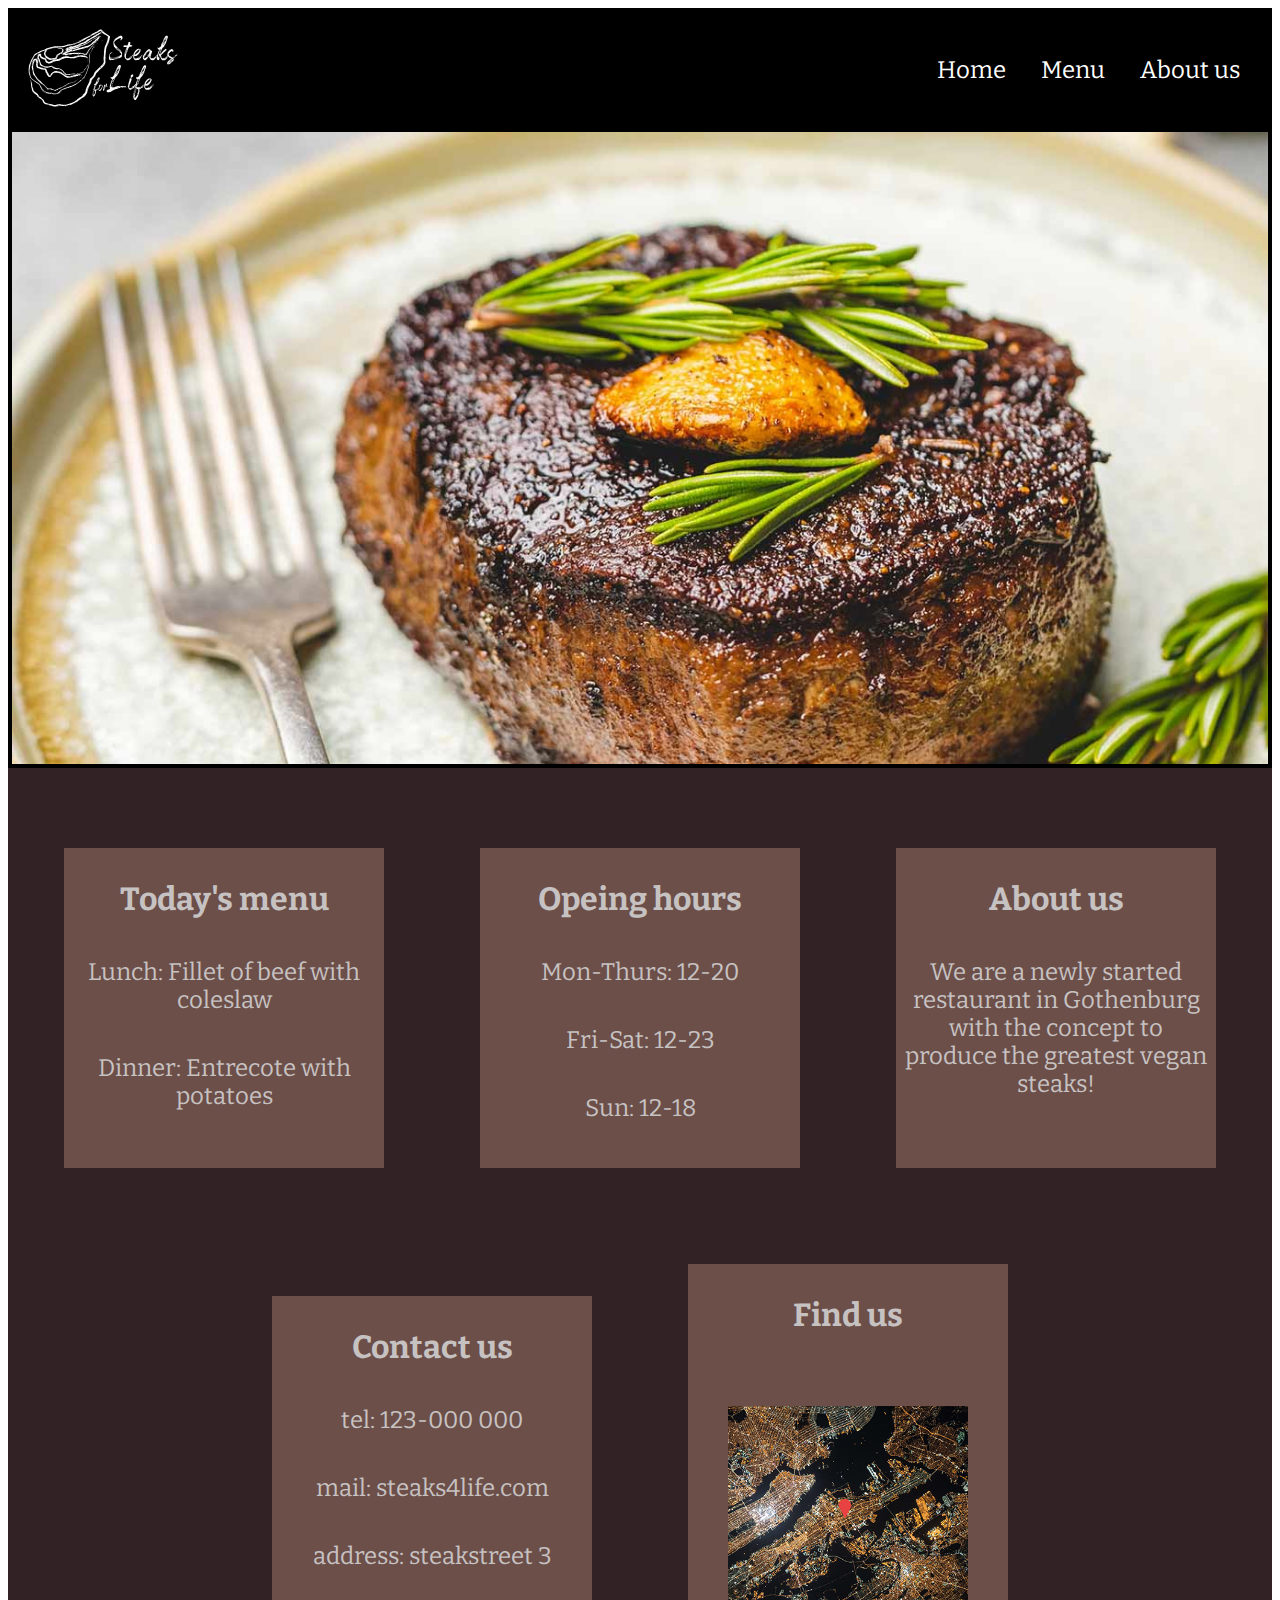
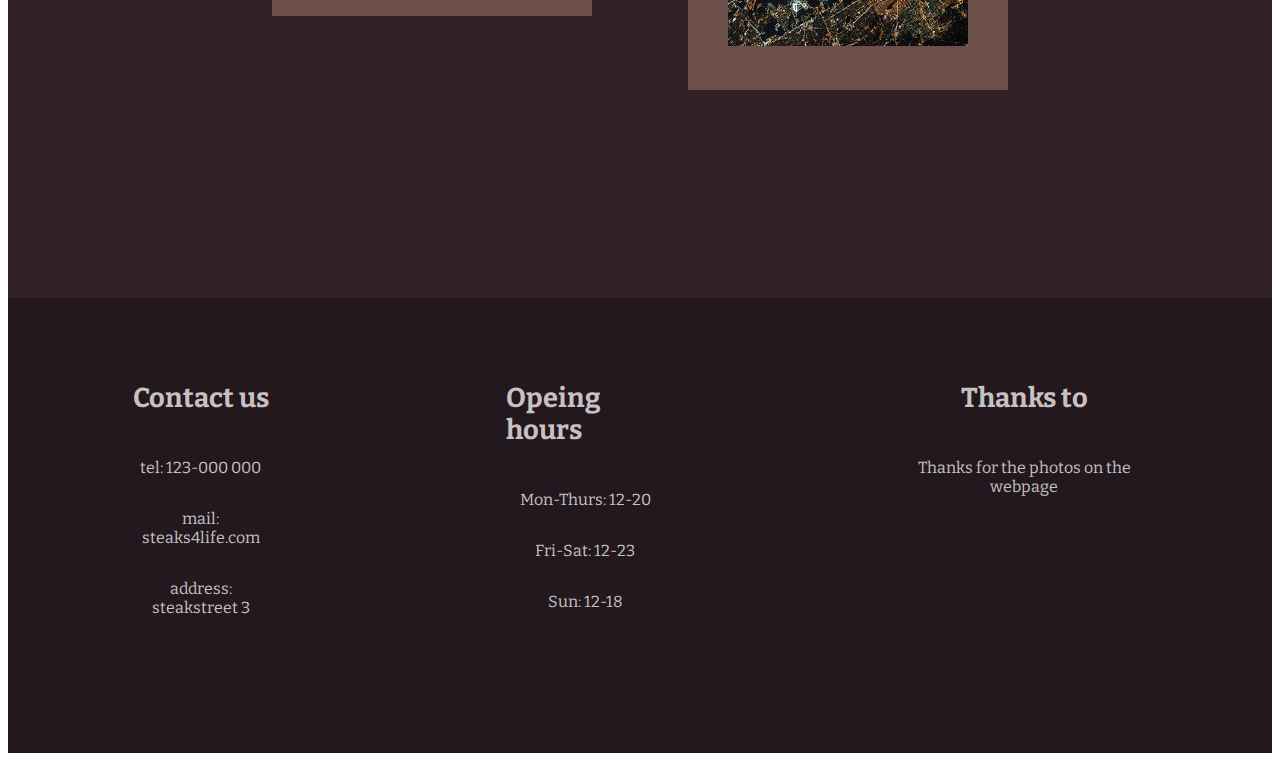
<file: index.html>
<!DOCTYPE html>
<html lang="en">
<head>
    <meta charset="UTF-8">
    <meta name="viewport" content="width=device-width, initial-scale=1.0">
    <meta http-equiv="X-UA-Compatible" content="ie=edge">

    <title>Steaks for Life</title>
    <link rel="stylesheet" type="text/css" href="css/style.css">
    <style>
        @import url('https://fonts.googleapis.com/css2?family=Bitter&display=swap');
        </style>
</head>
<body>

<div id="wrapper">

    <header> 
        <a href="index.html" >
        <img id="logga" src="img/Logga1 (Steaks-for-life).svg">
        </a>
         <nav>
             <ul>
                 <li>Home</li>
                 <li><a class="header" href="menu.html">Menu</a></li>
                 <li><a class="header" href="aboutus.html">About us</a></li>
             </ul>
       </nav>
    </header>

    <div id="startbild">
    </div> 

    <main>

    <section id="se1">
        <article id="a1">
            <h3> <a class="main" href="menu.html">Today's menu</a></h3>
            <p> Lunch: Fillet of beef with coleslaw</p>
            <p> Dinner: Entrecote with potatoes</p>
        </article>

        <article id="a2">
            <h3> Opeing hours</h3>
            <p> Mon-Thurs: 12-20</p>
            <p> Fri-Sat: 12-23</p>
            <p> Sun: 12-18</p>
        </article>

        <article id="a3">
            <h3> <a class="main" href="aboutus.html">About us</a></h3>
            <p>We are a newly started restaurant in Gothenburg with the concept to produce the greatest vegan steaks!</p>
        </article>

    </section>

    <section id="se2">
        <article id="a4"> 
            <h3>Contact us</h3>
            <p>tel: 123-000 000</p>
            <p>mail: steaks4life.com</p>
            <p>address: steakstreet 3 </p>
           
        </article>

        <article id="a5"> 
            <h3>Find us</h3>
            <img id="map" src="img/Map.jpg" alt="Map">
        </article>

    </section>
    

    </main>

    <footer>
        <article id="first">
            <h4>Contact us</h4>
            <p class="footer">tel: 123-000 000</p>
            <p class="footer">mail: steaks4life.com</p>
            <p class="footer">address: steakstreet 3 </p>
        </article>

        <article id="second">
            <h4>Opeing hours</h4>
            <p class="footer"> Mon-Thurs: 12-20</p>
            <p class="footer"> Fri-Sat: 12-23</p>
            <p class="footer"> Sun: 12-18</p>
        </article>
        <article id="third">
            <h4>Thanks to</h4>
            <p><a class="footer" href="thanksto.html">Thanks for the photos on the webpage</a></p>
        </article>

    </footer>

</div>

</body>
</html>
</file>
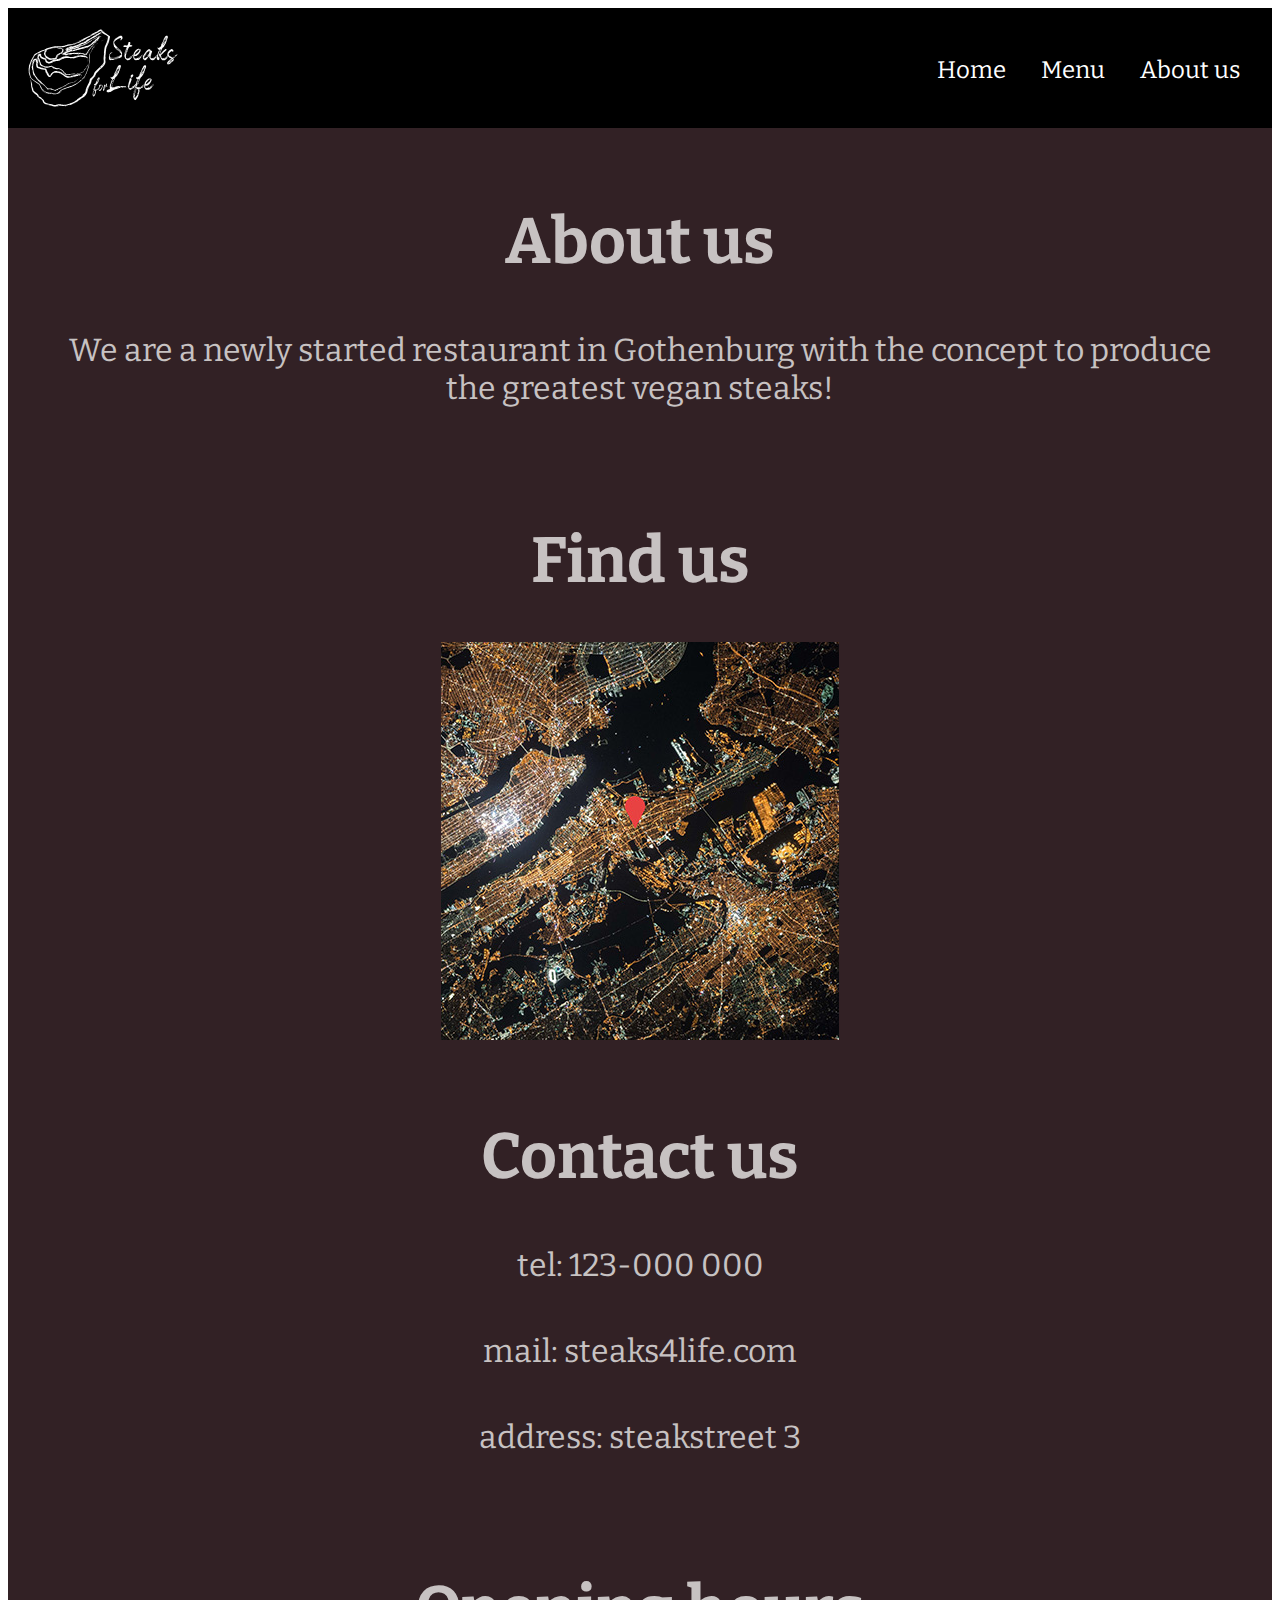
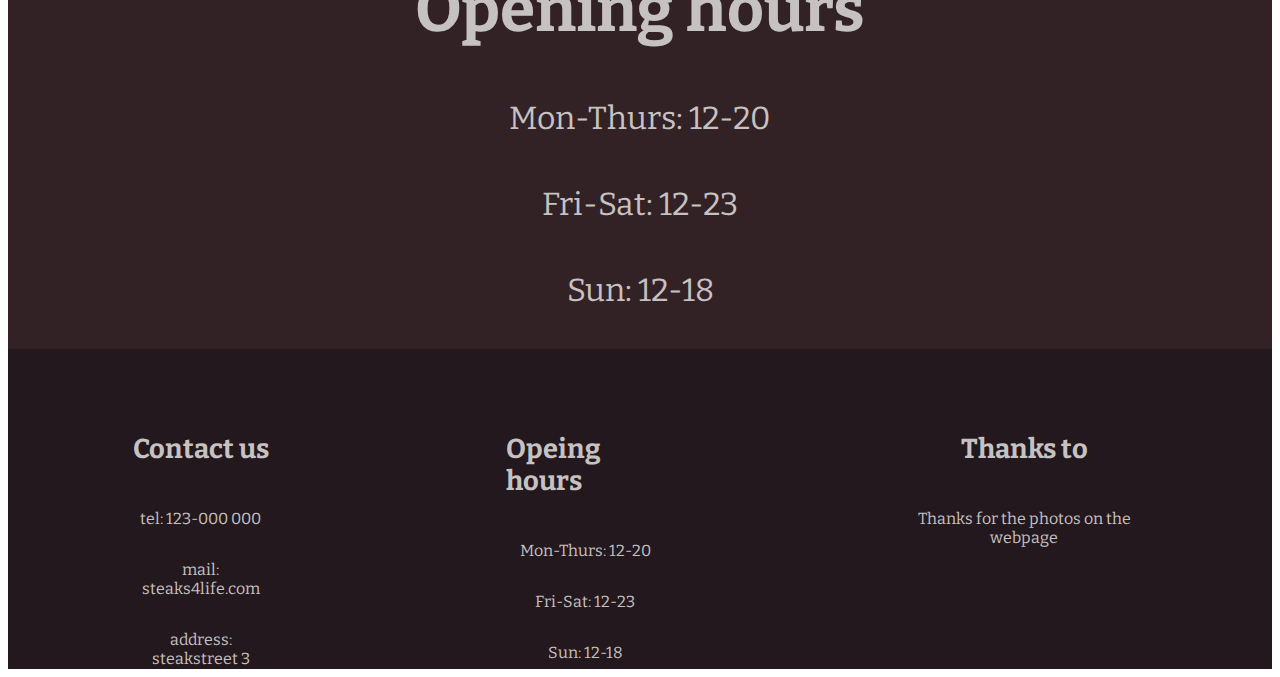
<file: aboutus.html>
<!DOCTYPE html>
<html lang="en">
<head>
    <meta charset="UTF-8">
    <meta http-equiv="X-UA-Compatible" content="IE=edge">
    <meta name="viewport" content="width=device-width, initial-scale=1.0">
    <title>Document</title>
    <link rel="stylesheet" type="text/css" href="css/style.css">
    <style>
        @import url('https://fonts.googleapis.com/css2?family=Bitter&display=swap');
        </style>
</head>
<body>
    <div id="wrapper3">

        <header> 
            <a href="index.html" >
            <img id="logga" src="img/Logga1 (Steaks-for-life).svg">
            </a>
             <nav>
                 <ul>
                     <li><a class="header" href="index.html">Home</a></li>
                     <li><a class="header" href="menu.html">Menu</a></li>
                     <li>About us</li>
                 </ul>
           </nav>
        </header>

        <main id="main3">
            <section id="aboutus">
                <h1 class="ah">About us</h1>
                <p class="ap">We are a newly started restaurant in Gothenburg with the concept to produce the greatest vegan steaks!</p>
            </section>

            <section id="findus">
                <h1 class="ah">Find us</h1>
                <img class="map2" src="img/Map.jpg" alt="Map">
            </section>

            <section id="contact">
                <h1 class="ah">Contact us</h1>
                    <p class="ap">tel: 123-000 000</p>
                    <p class="ap">mail: steaks4life.com</p>
                    <p class="ap">address: steakstreet 3 </p>
                
            </section>

            <section id="open">
                <h1 class="ah">Opening hours</h1>
                    <p class="ap">Mon-Thurs: 12-20</p>
                    <p class="ap">Fri-Sat: 12-23</p>
                    <p class="ap">Sun: 12-18</p>
                
            </section>
            
        </main>

    <footer>
        <article id="first">
            <h4>Contact us</h4>
            <p class="footer">tel: 123-000 000</p>
            <p class="footer">mail: steaks4life.com</p>
            <p class="footer">address: steakstreet 3 </p>
        </article>

        <article id="second">
            <h4>Opeing hours</h4>
            <p class="footer"> Mon-Thurs: 12-20</p>
            <p class="footer"> Fri-Sat: 12-23</p>
            <p class="footer"> Sun: 12-18</p>
        </article>
        <article id="third">
            <h4>Thanks to</h4>
            <p><a class="footer" href="thanksto.html">Thanks for the photos on the webpage</a></p>
        </article>

    </footer>
    
</body>
</html>
</file>
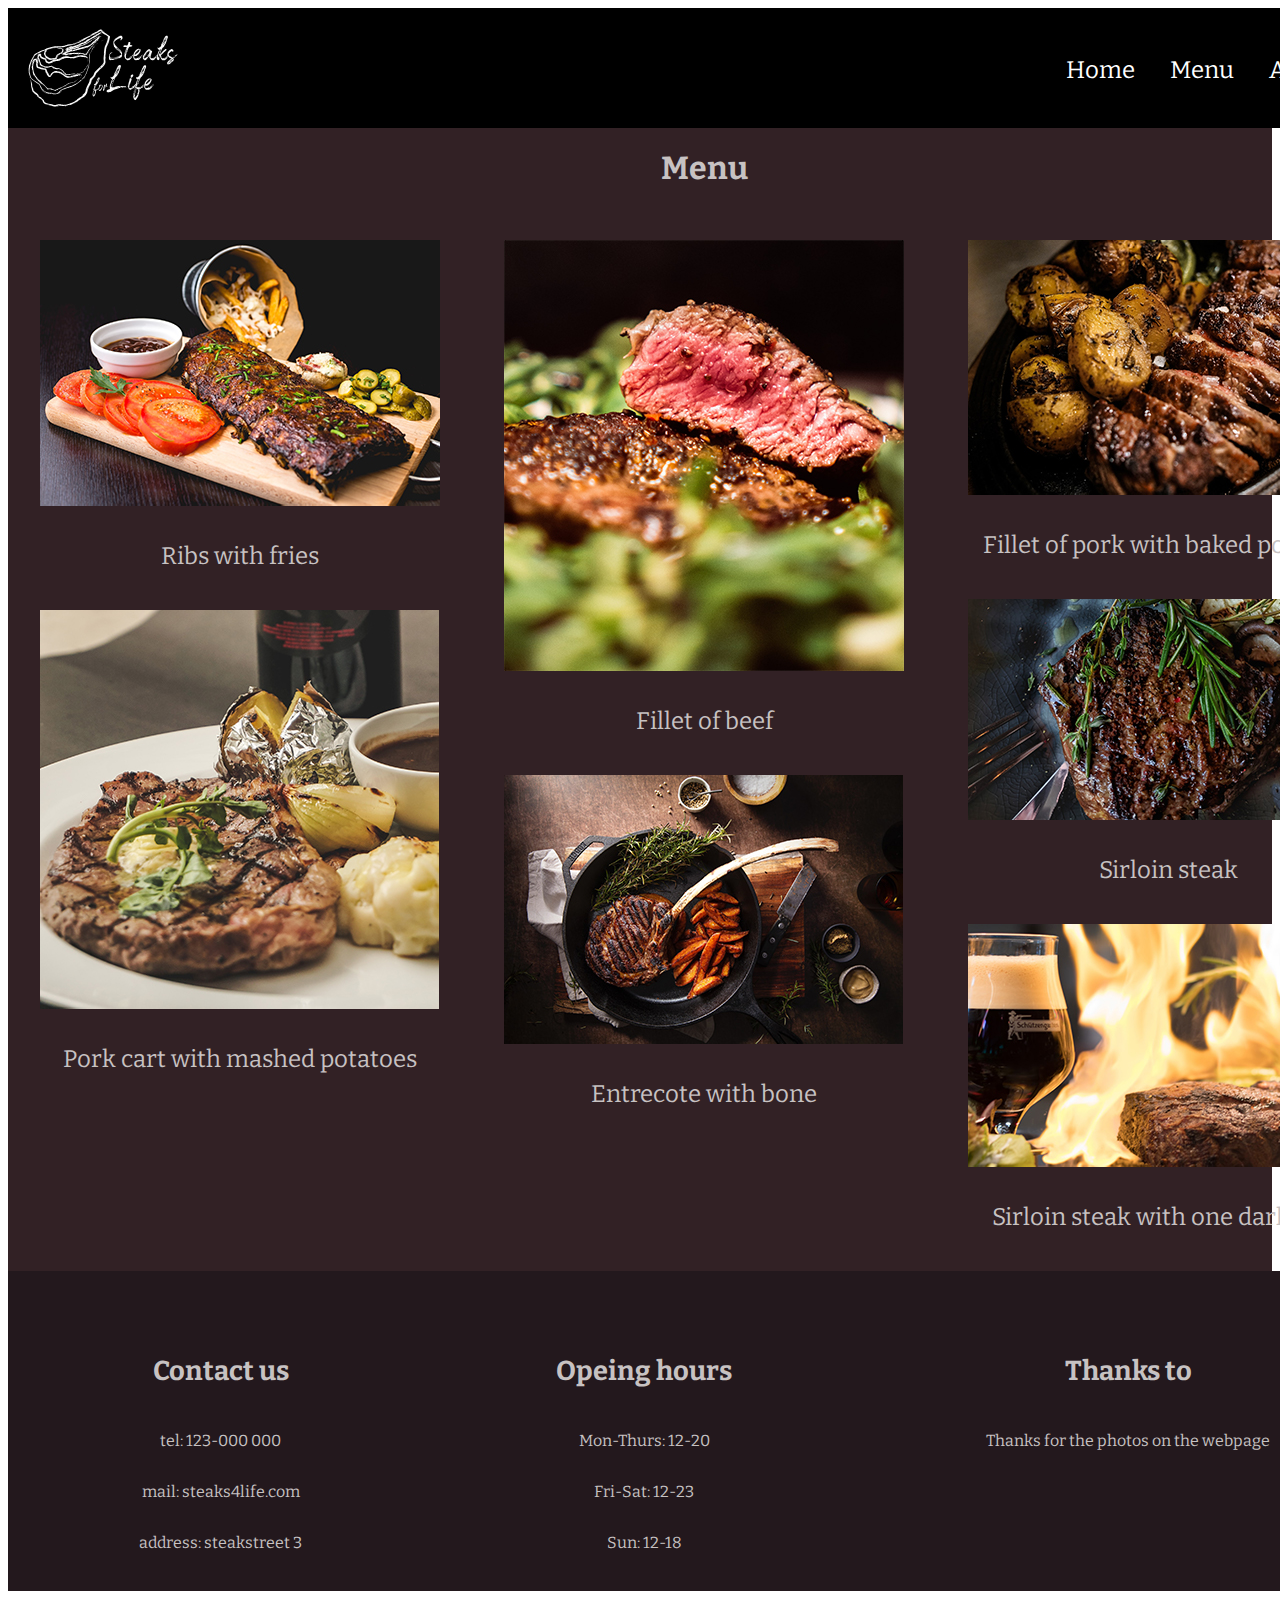
<file: menu.html>
<!DOCTYPE html>
<html lang="en">
<head>
    <meta charset="UTF-8">
    <meta http-equiv="X-UA-Compatible" content="IE=edge">
    <meta name="viewport" content="width=device-width, initial-scale=1.0">
    <title>Menu</title>
    <link rel="stylesheet" type="text/css" href="css/style.css">
    <style>
        @import url('https://fonts.googleapis.com/css2?family=Bitter&display=swap');
        </style>
</head>
<body>
    <div id="wrapper2">

        <header> 
            <a href="index.html" >
                <img id="logga" src="img/Logga1 (Steaks-for-life).svg">
                </a>
             <nav>
                 <ul>
                     <li><a class="header" href="index.html">Home</a></li>
                     <li>Menu</li>
                     <li><a class="header" href="aboutus.html">About us</a></li>
                 </ul>
           </nav>
        </header>

        <h1>Menu</h1>

    <div id="main2">

        <section id="rad1">

            <article id="topleft">
                <img src="img/Steak2.jpg" alt="Picture of a steak">
                <p id="Steak2">Ribs with fries</p> 
                
            </article>
        
            <article id="bottomleft">
                <img src="img/Steak3.jpg" alt="Picture of a steak">
                <p id="steak3">Pork cart with mashed potatoes</p>
            </article>
        
        </section>

        <section id="rad2">

            <article id="middletop">
                <img src="img/Steak4.jpg" alt="Picture of a steak">
                <p id="steak4">Fillet of beef</p>
            </article>

            <article id="middlebottom">
                <img src="img/Steak5.jpg" alt="Picture of a steak">
                <p id="steak5">Entrecote with bone</p>
            </article>
        
        
        </section>

        <section id="rad3">
   
            <article id="topright">
                 <img src="img/Steak6.jpg" alt="Picture of a steak">
                 <p id="steak6">Fillet of pork with baked potatoes</p>
             </article>
         
             <article id="middleright">
                 <img src="img/Steak7.jpg" alt="Picture of a steak">
                 <p id="steak7">Sirloin steak</p>
             </article>
         
             <article id="bottomright">
                 <img src="img/Steak8.jpg" alt="Picture of a steak">
                 <p id="steak8">Sirloin steak with one dark bear</p>
             </article>
         
         </section>

    </div>



        <footer>
            <article id="first">
                <h4>Contact us</h4>
                <p class="footer">tel: 123-000 000</p>
                <p class="footer">mail: steaks4life.com</p>
                <p class="footer">address: steakstreet 3 </p>
            </article>
    
            <article id="second">
                <h4>Opeing hours</h4>
                <p class="footer"> Mon-Thurs: 12-20</p>
                <p class="footer"> Fri-Sat: 12-23</p>
                <p class="footer"> Sun: 12-18</p>
            </article>
            <article id="third">
                <h4>Thanks to</h4>
                <p><a class="footer" href="thanksto.html">Thanks for the photos on the webpage</a></p>
            </article>
    
        </footer>



</body>
</html>
</file>
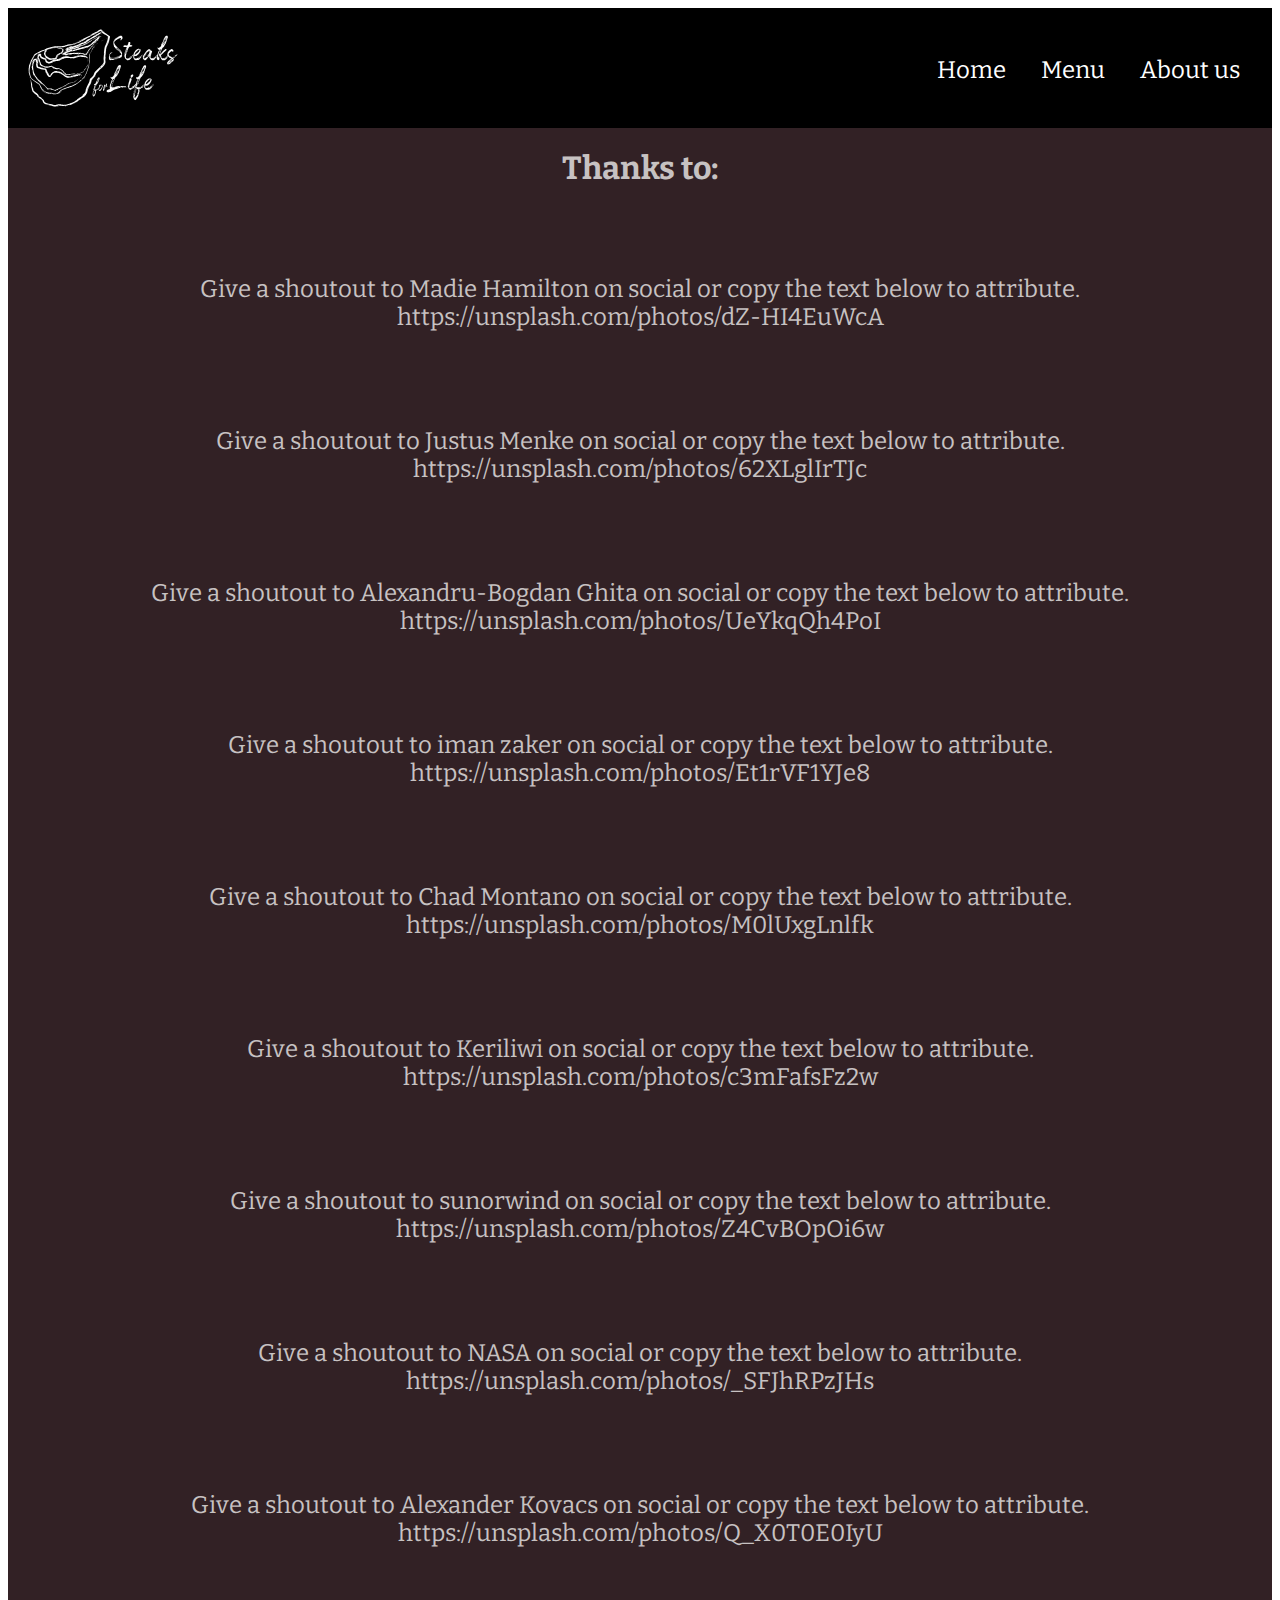
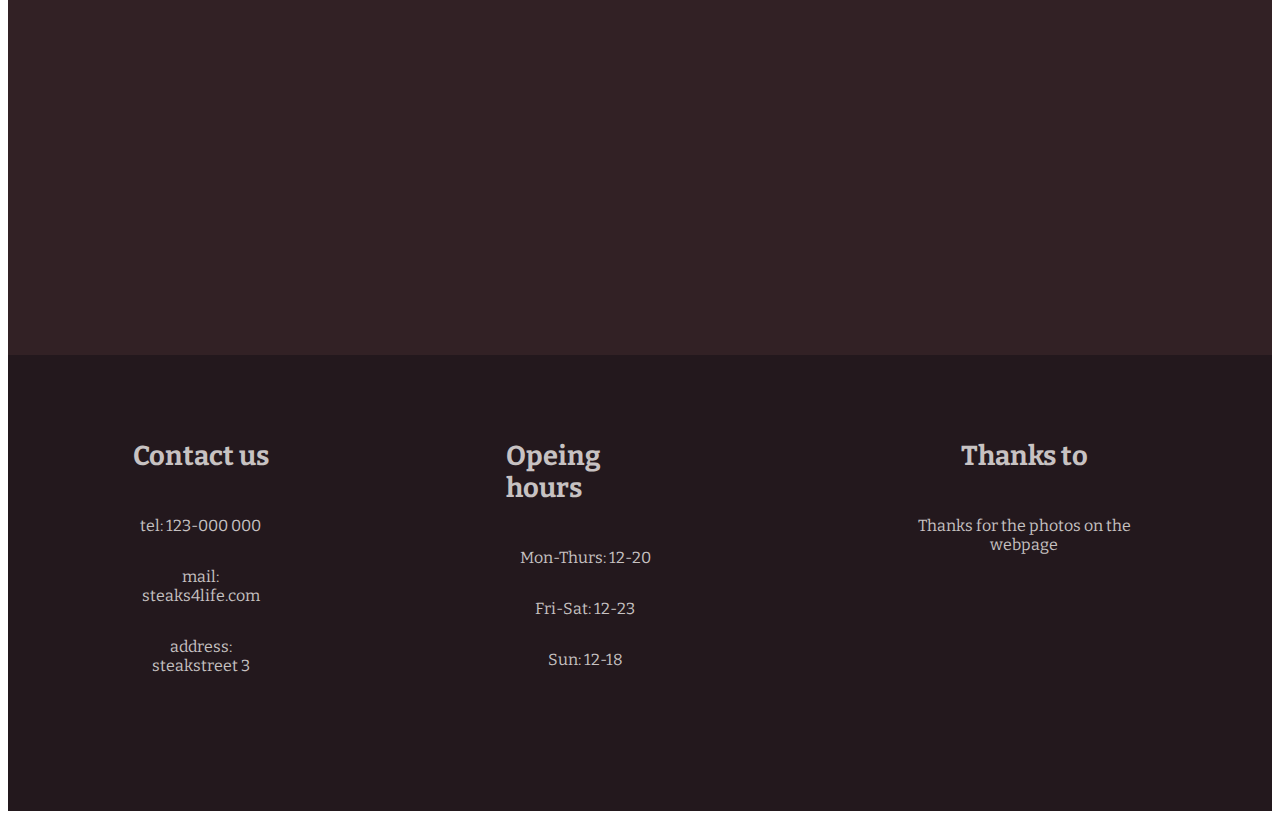
<file: thanksto.html>
<!DOCTYPE html>
<html lang="en">
<head>
    <meta charset="UTF-8">
    <meta http-equiv="X-UA-Compatible" content="IE=edge">
    <meta name="viewport" content="width=device-width, initial-scale=1.0">
    <title>Thanks to</title>
    <link rel="stylesheet" type="text/css" href="css/style.css">
    <style>
        @import url('https://fonts.googleapis.com/css2?family=Bitter&display=swap');
        </style>
</head>
<body>
    <div id="wrapper4">

        <header> 
            <a href="index.html" >
                <img id="logga" src="img/Logga1 (Steaks-for-life).svg">
                </a>
             <nav>
                 <ul>
                     <li><a class="header" href="index.html">Home</a></li>
                     <li>Menu</li>
                     <li><a class="header" href="aboutus.html">About us</a></li>
                 </ul>
           </nav>
        </header>


    <main id="main4" >

        <h1>Thanks to:</h1>

        <p class="tt">Give a shoutout to Madie Hamilton on social or copy the text below to attribute. 
            https://unsplash.com/photos/dZ-HI4EuWcA </p>
        <p class="tt">Give a shoutout to Justus Menke on social or copy the text below to attribute. 
            https://unsplash.com/photos/62XLglIrTJc </p>
        <p class="tt">Give a shoutout to Alexandru-Bogdan Ghita on social or copy the text below to attribute. 
            https://unsplash.com/photos/UeYkqQh4PoI </p>
        <p class="tt">Give a shoutout to iman zaker on social or copy the text below to attribute. 
            https://unsplash.com/photos/Et1rVF1YJe8 </p>
        <p class="tt">Give a shoutout to Chad Montano on social or copy the text below to attribute. 
            https://unsplash.com/photos/M0lUxgLnlfk </p>
        <p class="tt">Give a shoutout to Keriliwi on social or copy the text below to attribute. 
            https://unsplash.com/photos/c3mFafsFz2w </p>
        <p class="tt">Give a shoutout to sunorwind on social or copy the text below to attribute. 
            https://unsplash.com/photos/Z4CvBOpOi6w </p>
        <p class="tt">Give a shoutout to NASA on social or copy the text below to attribute. 
            https://unsplash.com/photos/_SFJhRPzJHs </p>
        <p class="tt">Give a shoutout to Alexander Kovacs on social or copy the text below to attribute.
            https://unsplash.com/photos/Q_X0T0E0IyU </p>

    </main>

    </div>

    <footer>
        <article id="first">
            <h4>Contact us</h4>
            <p class="footer">tel: 123-000 000</p>
            <p class="footer">mail: steaks4life.com</p>
            <p class="footer">address: steakstreet 3 </p>
        </article>

        <article id="second">
            <h4>Opeing hours</h4>
            <p class="footer"> Mon-Thurs: 12-20</p>
            <p class="footer"> Fri-Sat: 12-23</p>
            <p class="footer"> Sun: 12-18</p>
        </article>
        <article id="third">
            <h4>Thanks to</h4>
            <p><a class="footer" href="thanksto.html">Thanks for the photos on the webpage</a></p>
        </article>

    </footer>

    
</body>
</html>
</file>
<file: css/style.css>
#wrapper {
    display:grid;
    grid-template-areas: 
    'hd'
    'bl'
    'se1'
    'se2'
    'ft';
    grid-template-rows: 7.5rem 40rem 1fr 10rem;
    width:100%;
    background-color: #322125;
    font-family: 'Bitter', serif;
}

header {
    background-color: black;
    display: flex;
    justify-content: space-between;
    grid-area: hd;
}

.header{
    text-decoration: none;
    color: white;

}
.header:hover{
    color: lightgray;

}

.main{
    text-decoration: none;
    color: rgb(199, 194, 194);

}

.main:hover{
    color:#322125;

}

li{
    color: white;
    display: inline;
    margin-left: 2rem;
    font-size: 1.5rem;
}

ul{
    list-style-type: none;
}

nav{
    padding:2rem;
}

#logga{
    width: 13rem;
    height: 8rem;

}
#logga:hover{
    filter: opacity(80%);

}

#startbild{
    grid-area: bl;
    background-image: url('../img/Startbild.jpg');
    border: 4px solid black;
    background-size: cover; 

}

h3{
    display: flex;
    justify-content: center;
    font-size: 2rem;
    text-align: center;
    color: rgb(199, 194, 194);

}

p{
    display: flex;
    justify-content: center;
    font-size: 1.5rem;
    align-items: center;
    text-align: center;
    color: rgb(199, 194, 194);


}

#se1{
    grid-area: se1;
    display:flex; 
    justify-content: center;

}

#a1{

    background-color: #6C4F49;
    width: 20rem;
    height: 20rem;
    margin: 3rem;
    margin-top: 5rem;
    box-sizing: border-box;
}

#a2{

    background-color: #6C4F49;
    width: 20rem;
    height: 20rem;
    margin: 3rem;
    margin-top: 5rem;
    box-sizing: border-box;
}

#a3{

    background-color: #6C4F49;
    width: 20rem;
    height: 20rem;
    margin: 3rem;
    margin-top: 5rem;
    box-sizing: border-box;
}

#se2{
    grid-area: se1;
    display:flex; 
    justify-content: center;

}

#a4{

    background-color: #6C4F49;
    width: 20rem;
    height: 20rem;
    margin: 3rem;
    margin-top: 5rem;
    max-height: 25rem;
    box-sizing: border-box;
}

#a5{

    background-color: #6C4F49;
    width: 20rem;
    margin-top: 5rem;
    margin: 3rem;
    justify-content: center;
    display: flex;
    content: "";
    clear: both;
    display: table;
    box-sizing: border-box;
   
}

#map{
    width: 15rem;
    margin: 2.5rem;

}


#first{
    margin: 7rem;
    margin-top: 3rem;

}

#second{
    margin: 7rem;
    margin-top: 3rem;

}

#third{
    margin: 7rem;
    margin-top: 3rem;

}

h4{
    font-size: 1.7rem;
    display: flex;
    justify-content: center;
    color: rgb(199, 194, 194);
}

#wrapper2{
        display:grid;
        grid-template-areas: 
        'hd'
        'h1'
        'main2'
        'ft';
        grid-template-rows: 7.5rem 5rem 1fr 20rem;
        width:100%;
        background-color: #322125;
        font-family: 'Bitter', serif;

    
}

#main2{
    display: flex;
    grid-area: main2;
    min-height: 100vh;
    width: 100%;
    margin: auto;
    grid-template-areas:
    'rad1 rad2 rad3'
    ;

    grid-template-columns: 1fr 1fr 1fr;
    grid-template-rows: 1fr 1fr 1fr;

}

h1{
    display: flex;
    justify-content: center;
    color: rgb(199, 194, 194);


}

p{
    display: flex;
    padding: 0.5rem;

}
#rad1{
    grid-area: rad1;
    max-width: 1fr;
    display: block;
    grid-template-areas: 
    'topleft'
    'bottomleft';

}


#topleft{
    
    margin:2rem;

}

#bottomleft{
    margin:2rem;

}

#rad2{
    grid-area: rad2;
    max-width: 1fr;
    display: block;
    grid-template-areas: 
    'topmiddle'
    'bottommiddle';

}

#middletop{
    margin: 2rem;

}

#middlebottom{
    margin:2rem;

}

#rad3{
    grid-area: rad3;
    max-width: 1fr;
    display: block;
    grid-template-areas: 
    'topmiddle'
    'bottommiddle';

}

#topright {
    margin: 2rem;
}

#middleright {
    margin: 2rem;
}

#bottomright {
    margin: 2rem;
}

#wrapper3{
    display:grid;
    grid-template-areas: 
    'hd'
    'main3'
    'ft';
    grid-template-rows: 7.5rem 1fr 20rem;
    width:100%;
    background-color: #322125;
    font-family: 'Bitter', serif;
}

#main3{
    display: grid;
    min-height: 100vh;
    width: 100%;
    margin: auto;
    grid-template-areas:
    'as'
    'fu'
    'co'
    ;

}

#aboutus{
    justify-content: center;
    grid-area: as;
    margin: 2rem;

}

#findus{
    grid-area: fu;
    justify-content: center;
    align-items: center;
    margin: auto;
}

#contact{
    justify-content: center;
    grid-area: co;
    margin: 2rem;

}





.ah{
    font-size: 4rem;
    color: rgb(199, 194, 194);

}

.ap{
    font-size: 2rem;
    color: rgb(199, 194, 194);

}

hr{
    display: block;
    color: white;
    
}

footer{
    grid-area: ft; 
    background-color: #23181D;
    display:flex; 
    justify-content:space-around;
    font-family:'Bitter', serif;
}

.footer{
    font-size: 1rem;
    text-align: center;
    color: rgb(199, 194, 194);
    text-decoration: none;

}


#wrapper4{
    display:grid;
    grid-template-areas: 
    'hd'
    'main4'
    'ft';
    grid-template-rows: 7.5rem 1fr 20rem;
    width:100%;
    background-color: #322125;
    font-family: 'Bitter', serif;
}

.tt{
    margin: 5rem;

}
</file>
